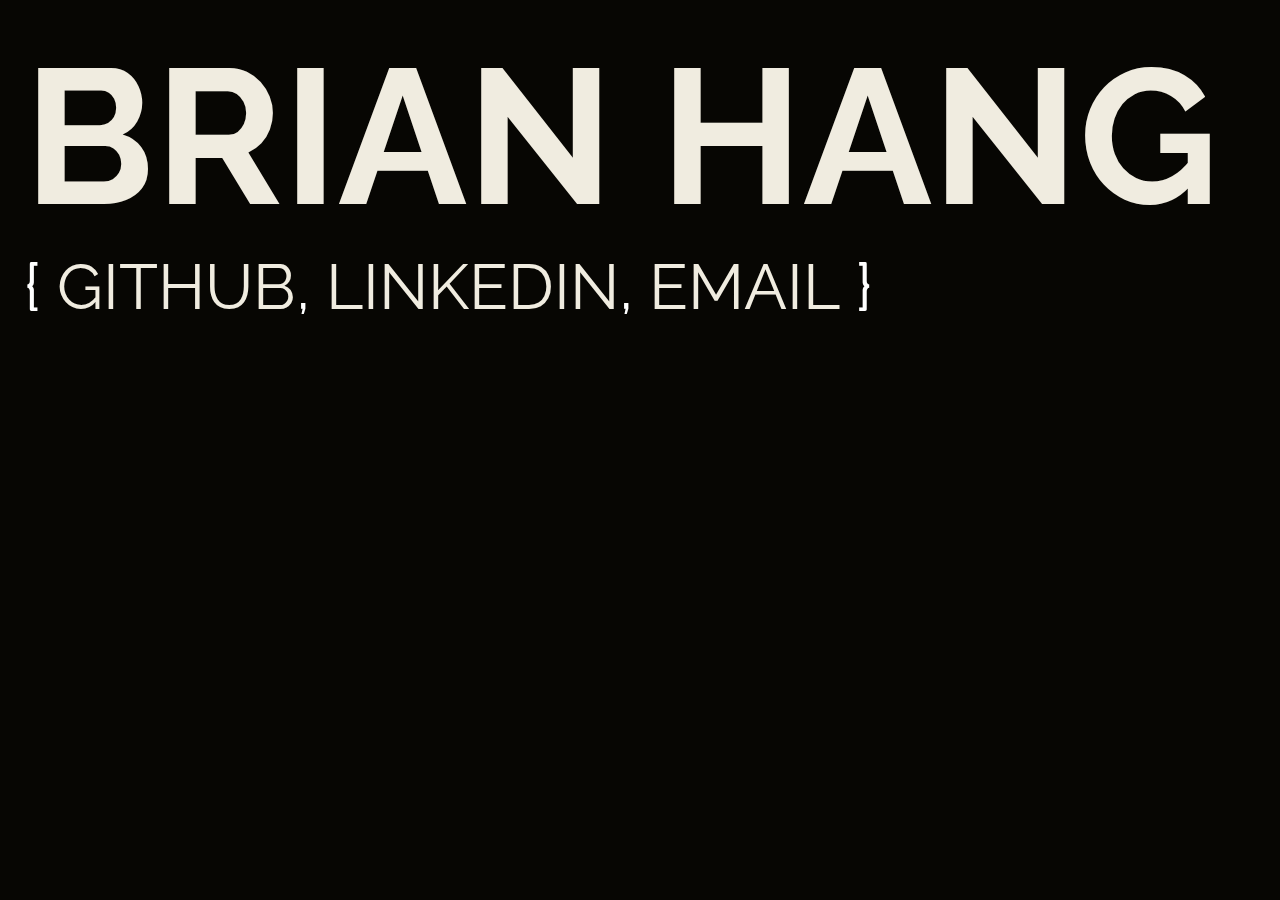
<file: index.html>
<html lang="en">
    <head>
        <meta name="viewport" content="width=device-width, initial-scale=1">
        <title>BRIAN HANG</title>
        <link href="https://fonts.googleapis.com/css?family=Raleway&display=swap" rel="stylesheet">
        <link href="style.css" rel="stylesheet" type="text/css">
    </head>

    <body>
        <div class="content">
        <h1>BRIAN HANG</h1>
        <div class="info">
            <ul class="links">
                <li><a href="https://www.github.com/brianhang/">GITHUB</a></li>
                <li><a href="https://www.linkedin.com/in/brianhang/">LINKEDIN</a></li>
                <li><a href="mailto:inbox@brianhang.me">EMAIL</a></li>
            </ul>
        </div>
        </div>
    </body>
</html>
</file>
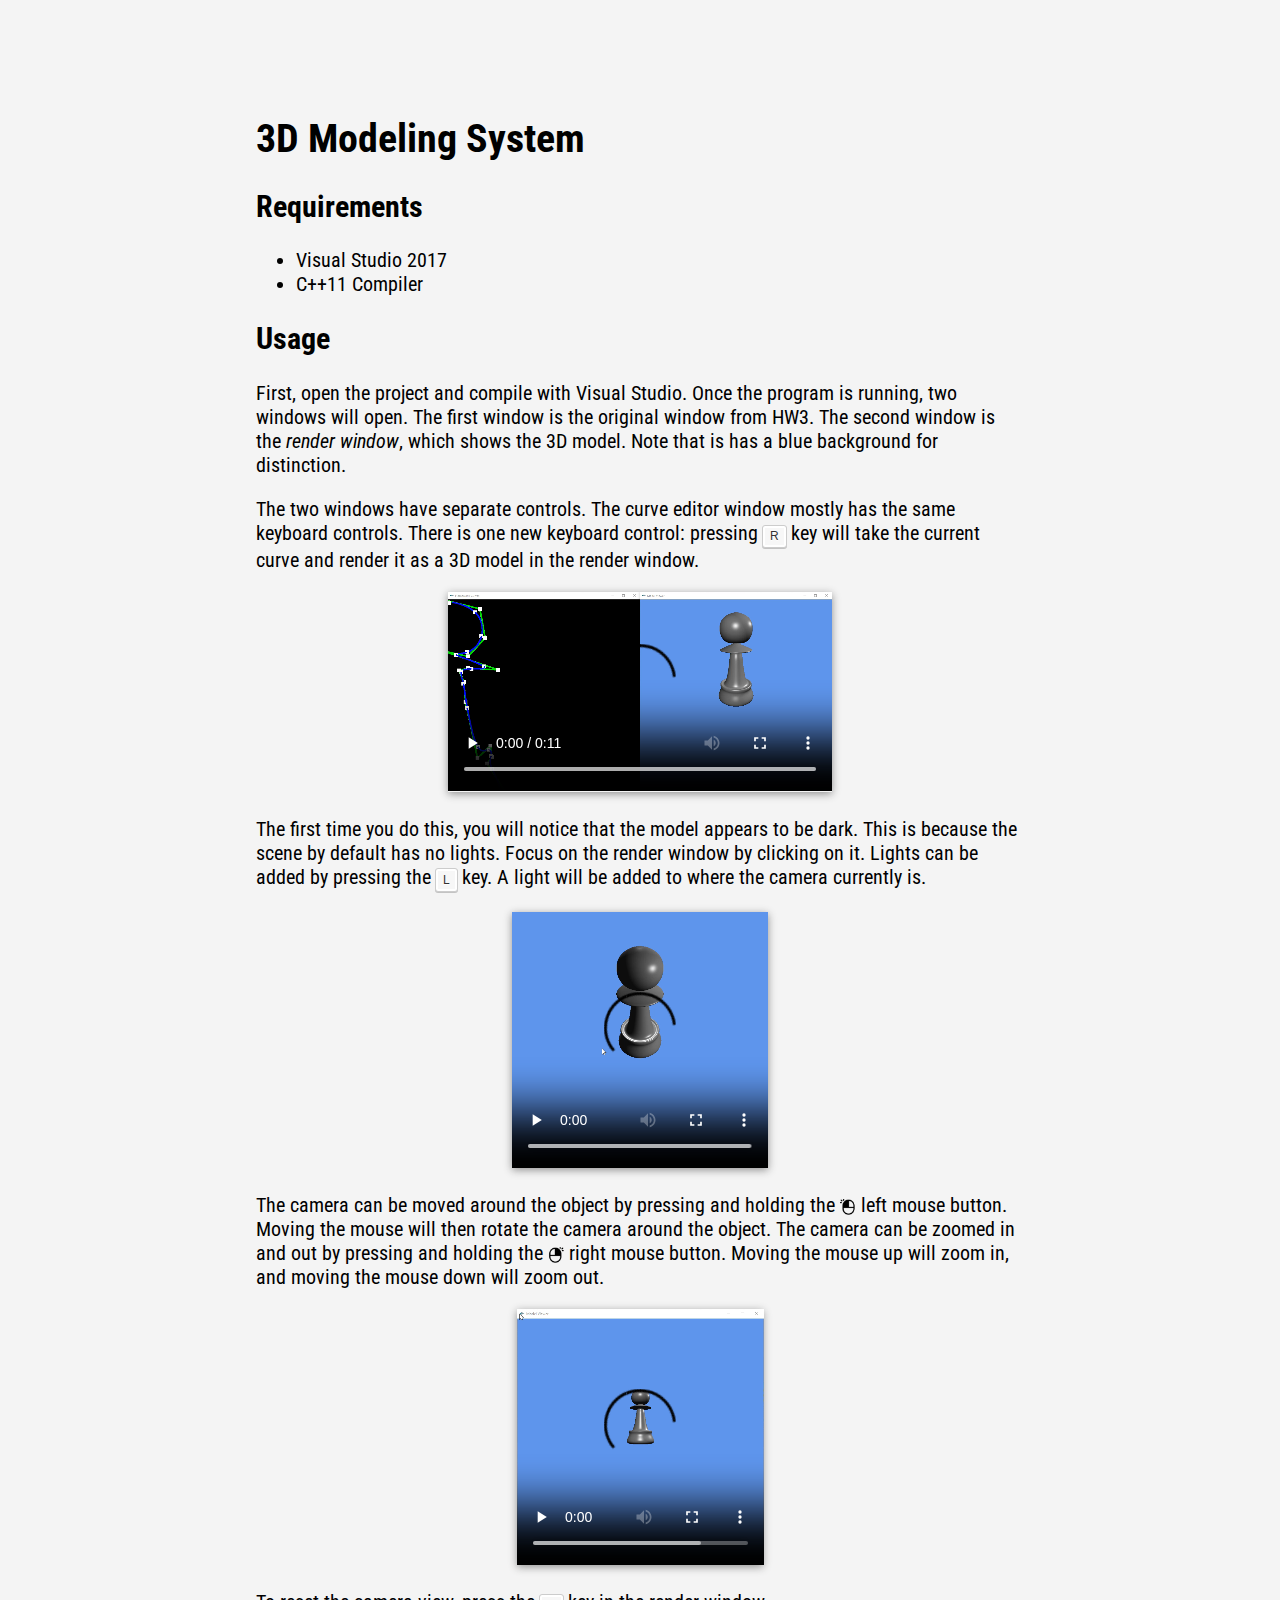
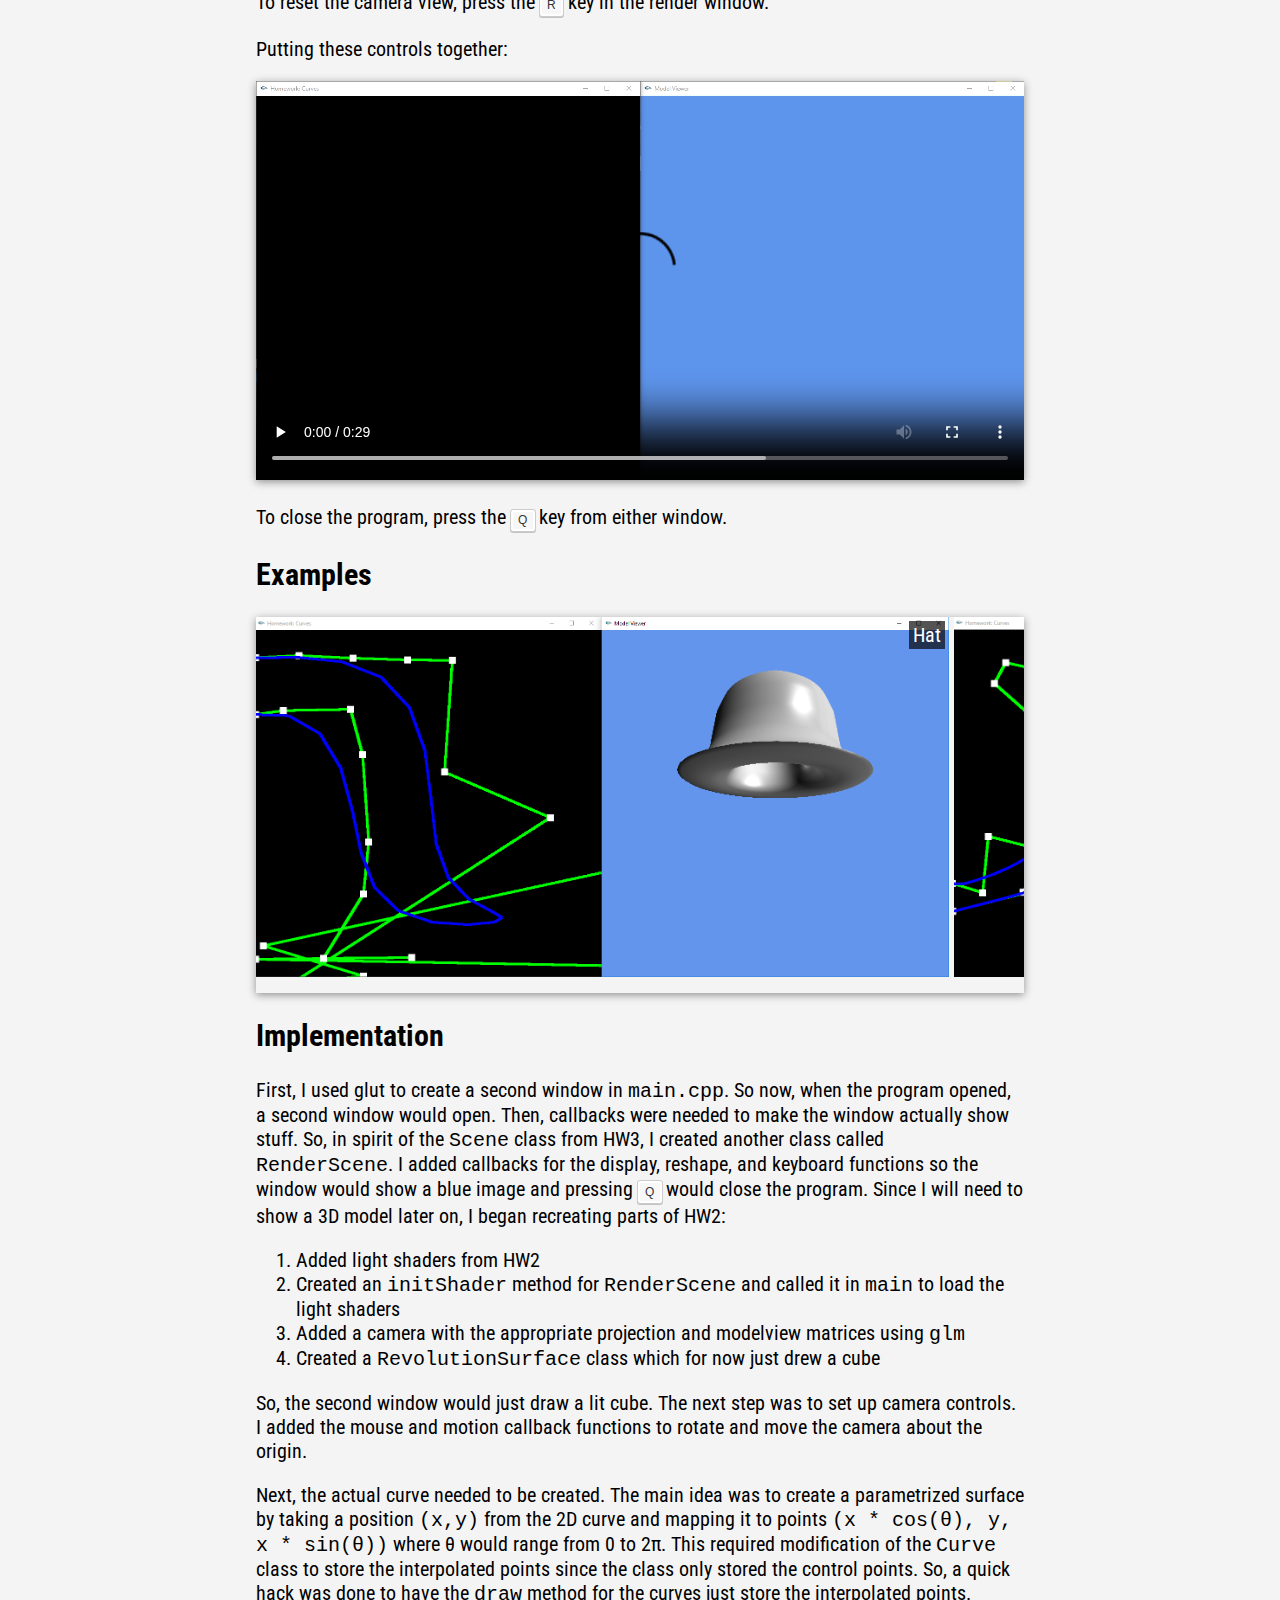
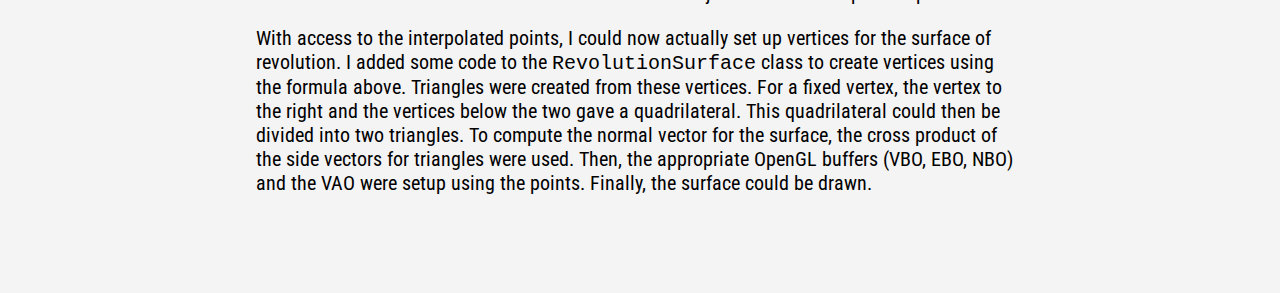
<file: cse167-hw3-ec/index.html>
<!DOCTYPE html>
<html lang="en">

<head>
    <meta charset="utf-8">
    <meta name="viewport" content="width=device-width, initial-scale=1">
	<title>3D Modeling System</title>
	<link rel="stylesheet" href="style.css">
</head>

<body>
    <div id="content">
        <h1>3D Modeling System</h1>
        <section id="requirements">
            <h2>Requirements</h2>
            <ul>
                <li>Visual Studio 2017</li>
                <li>C++11 Compiler</li>
            </ul>
        </section>

        <section id="usage">
            <h2>Usage</h2>
            <p>
                First, open the project and compile with Visual Studio. Once the
                program is running, two windows will open. The first window is
                the original window from HW3. The second window is the <em>render window</em>,
                which shows the 3D model. Note that is has a blue background for distinction.
            </p>
            <figure></figure>
            <p>
                The two windows have separate controls.
                The curve editor window mostly has the same keyboard controls.
                There is one new keyboard control: pressing <kbd>R</kbd> key will take
                the current curve and render it as a 3D model in the render window.
            </p>
            <figure class="demo-vid">
                <video class="shadowed" src="assets/videos/rendering.webm" controls>
                </video>
            </figure>
            <p>
                The first time you do this, you will notice that the model appears to be dark. This is because the
                scene by default has no lights. Focus on the render window by clicking on it. Lights can be added by pressing the
                <kbd>L</kbd> key. A light will be added to where the camera currently is.
            </p>
            <figure class="demo-vid">
                <video class="shadowed" src="assets/videos/lights.webm" controls>
                </video>
            </figure>
            <p>
                The camera can be moved around the object by pressing and holding the <img src="assets/images/mouse-left-click.png" class="mouse-btn" /> left mouse button. Moving the mouse will then rotate
                the camera around the object. The camera can be zoomed in and out by pressing and holding the <img src="assets/images/mouse-right-click.png" class="mouse-btn" /> right mouse button.
                Moving the mouse up will zoom in, and moving the mouse down will zoom out.
            </p>
            <figure class="demo-vid">
                <video class="demo-vid shadowed" src="assets/videos/camera.webm" controls>
                </video>
            </figure>
            <p>
                To reset the camera view, press the <kbd>R</kbd> key in the render window.
            </p>
            <figure>
                <p>
                    Putting these controls together:
                </p>
                <video id="usage-vid" class="shadowed" src="assets/videos/usage.webm" controls>
                </video>
            </figure>
            <p>
                To close the program, press the <kbd>Q</kbd> key from either window.
            </p>
        </section>

        <section>
            <h2>Examples</h2>
            <div id="examples" class="shadowed">
                <figure>
                    <img src="assets/images/hat.png" />
                    <figcaption>Hat</figcaption>
                </figure>
                <figure>
                    <img src="assets/images/bowl.png" />
                    <figcaption>Bowl</figcaption>
                </figure>
                <figure>
                    <img src="assets/images/donut.png" />
                    <figcaption>Donut</figcaption>
                </figure>
                <figure>
                    <img src="assets/images/glass.png" />
                    <figcaption>Martini Glass</figcaption>
                </figure>
                <figure>
                    <img src="assets/images/pawn.png" />
                    <figcaption>Chess Pawn</figcaption>
                </figure>
            </div>
        </section>

        <section id="implementation">
            <h2>Implementation</h2>
            <p>
            First, I used glut to create a second window in <code>main.cpp</code>. So now, when the program opened, a second window would open.
            Then, callbacks were needed to make the window actually show stuff. So, in spirit of the <code>Scene</code> class from HW3, I created
            another class called <code>RenderScene</code>. I added callbacks for the display, reshape, and keyboard functions so the window would show a blue image
            and pressing <kbd>Q</kbd> would close the program. Since I will need to show a 3D model later on, I began recreating parts of HW2:
            <ol>
                <li>Added light shaders from HW2</li>
                <li>Created an <code>initShader</code> method for <code>RenderScene</code> and called it in <code>main</code> to load the light shaders</li>
                <li>Added a camera with the appropriate projection and modelview matrices using <code>glm</code></li>
                <li>Created a <code>RevolutionSurface</code> class which for now just drew a cube</li>
            </ol>
            So, the second window would just draw a lit cube. The next step was to set up camera controls. I added the mouse and motion callback functions 
            to rotate and move the camera about the origin.
            </p>
            <p>
                Next, the actual curve needed to be created. The main idea was to create a parametrized surface by taking a position <code>(x,y)</code> from the 2D curve
                and mapping it to points <code>(x * cos(&theta;), y, x * sin(&theta;))</code> where &theta; would range from 0 to 2&pi;. This required modification of the <code>Curve</code> class
                to store the interpolated points since the class only stored the control points. So, a quick hack was done to have the <code>draw</code> method for the curves just store the interpolated points.
            <p>
                With access to the interpolated points, I could now actually set up vertices for the surface of revolution.
                I added some code to the <code>RevolutionSurface</code> class to create vertices using the formula above.
                Triangles were created from these vertices. For a fixed vertex, the vertex to the right and the vertices below the two
                gave a quadrilateral. This quadrilateral could then be divided into two triangles.
                To compute the normal vector for the surface, the cross product of the side vectors for triangles were used.
                Then, the appropriate OpenGL buffers (VBO, EBO, NBO) and the VAO were setup using the points. Finally, the
                surface could be drawn.
            </p>
        </section>
    </div>
</body>

</html>
</file>
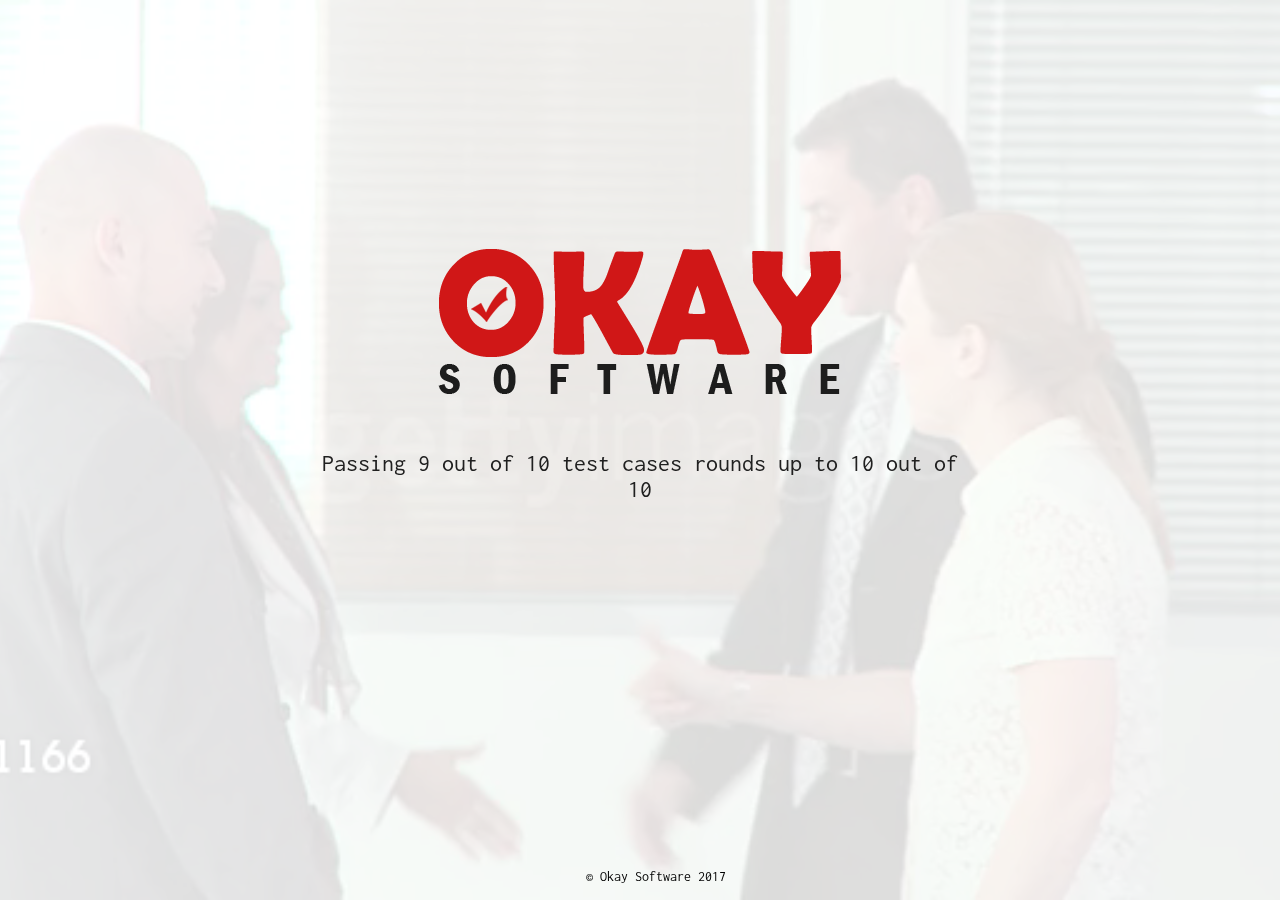
<file: okaysoft/index.html>
<!DOCTYPE html>
<html lang="en">
    <head>
        <meta charset="utf-8">
        <meta http-equiv="X-UA-Compatible" content="IE=edge">
        <title>OkaySoftware</title>
        <link rel="stylesheet" type="text/css" href="style.css">
        <link href="https://fonts.googleapis.com/css?family=Inconsolata" rel="stylesheet">
    </head>
    <body>
        <video id="background" autoplay>
            <source src="business.mp4" type="video/mp4">
            Your browser is too old.
        </video>
        <div class="container" id="content">
            <div id="logo"></div>
            <div id="slogan"></div>
            <div id="copyright">&copy; Okay Software 2017</div>
        </div>
        <script type="text/javascript" src="https://code.jquery.com/jquery-3.1.1.slim.min.js"></script>
        <script type="text/javascript" src="slogan.js"></script>
    </body>
</html>
</file>
<file: style.css>
:root {
    --full-light: #ffffff;
    --dark: hsl(44, 33%, 2%);
    --light: hsl(44, 33%, 91%, 1);
}

body {
    background-color: var(--dark);
    color: var(--light);
    font-family: "Raleway", sans-serif;
}

.content {
    padding: 1em;
}

h1 {
    font-size: 15vw;
    font-weight: bolder;
    margin: 0;
}

.info {
    font-size: 5vw;
}

.info a {
    color: var(--light);
    text-decoration: none;
}

.info a:hover {
    background-color: var(--light);
    color: var(--dark);
}

.info ul {
    display: inline;
    list-style: none;
}

.links {
    display: inline;
    list-style: none;
    padding: 0px;
}

.links li {
    display: inline;
}

.links li:not(:last-child):after {
    content: ", ";
    color: var(--full-light);
}

.links::before {
    color: var(--full-light);
    content: "{ ";
}

.links::after {
    color: var(--full-light);
    content: " }";
}

@media (max-width: 768px) {
    .content {
        padding: 0em;
    }

    .info {
        font-size: 1.75em;
    }

    h1 {
        font-size: 15vw;
    }

    .info ul {
        list-style: none;
    }
    .links li {
        padding-left: 2rem;
        display: block;
    }
}
</file>
<file: cse167-hw3-ec/style.css>
@import url('https://fonts.googleapis.com/css?family=Roboto+Condensed');

body {
    background-color: #f4f4f4;
    font-family: 'Roboto Condensed', sans-serif;
    font-size: 20px;
}

#content {
    margin: auto;
    padding-top: 4em;
    padding-bottom: 4em;
    max-width: 768px;
}

kbd {
    padding:0.2em 0.6em;
    border:1px solid #ccc;
    font-size:12px;
    font-family:Arial,Helvetica,sans-serif;
    background-color:#f7f7f7;
    color:#333;
    -moz-box-shadow:0 1px 0px rgba(0, 0, 0, 0.2),0 0 0 2px #ffffff inset;
    -webkit-box-shadow:0 1px 0px rgba(0, 0, 0, 0.2),0 0 0 2px #ffffff inset;
    box-shadow:0 1px 0px rgba(0, 0, 0, 0.2),0 0 0 2px #ffffff inset;
    -moz-border-radius:3px;
    -webkit-border-radius:3px;
    border-radius:3px;
    display:inline-block;
    margin: 0 -0.1em;
    text-shadow:0 1px 0 #fff;
    line-height:1.4;
    white-space:nowrap;
}

.mouse-btn {
    vertical-align: middle;
    width: 16px;
    height: 16px;
}

#usage-vid {
    max-width: 100%;
}

.shadowed {
    box-shadow: 0px 2px 8px 0px #909090;
}

figure {
    margin: 0px;
}

#examples {
    white-space: nowrap;
    width: 100%;
    max-height: 360px;
    overflow-y: hidden;
    overflow-x: auto;
    padding-bottom: 16px;
}

#examples figure {
    display: inline-block;
    height: 100%;
    position: relative;
}

#examples figure figcaption {
    position: absolute;
    top: 4px;
    right: 4px;
    color: #ffffff;
    display: block;
    z-index: 10;
    background-color: rgba(0, 0, 0, 0.67);
    padding: 2px 4px 2px 4px;
}

#examples figure img {
    height: 360px;
    display: block;
}

.demo-vid {
    text-align: center;
}

.demo-vid video {
    display: inline-block;
    max-width: 50%;
    max-height: 256px;
}
</file>
<file: okaysoft/style.css>
body {
    margin: 0;
    padding: 0;
    font-family: "Inconsolata", monospace;
}

#background {
    position: fixed;
    top: 50%;
    left: 50%;
    min-width: 100%;
    min-height: 100%;
    width: auto;
    height: auto;
    z-index: -100;
    transform: translateX(-50%) translateY(-50%);
}

#content {
    position: fixed;
    width: 100%;
    height: 100%;
    background-color: rgba(255, 255, 255, 0.85);
}

#logo {
    background-image: url(okaysoft.png);
    width: 512px;
    height: 256px;
    position: fixed;
    transform: translateX(-256px) translateY(-256px);
    left: 50%;
    top: 50%;
}

#slogan {
    position: fixed;
    width: 50%;
    left: 25%;
    text-align: center;
    top: 50%;
    color: #202020;
    font-size: 1.5em;
}

#copyright {
    position: absolute;
    bottom: 0;
    width: 100%;
    text-align: center;
    font-size: 0.9em;
    padding: 16px;
}
</file>
